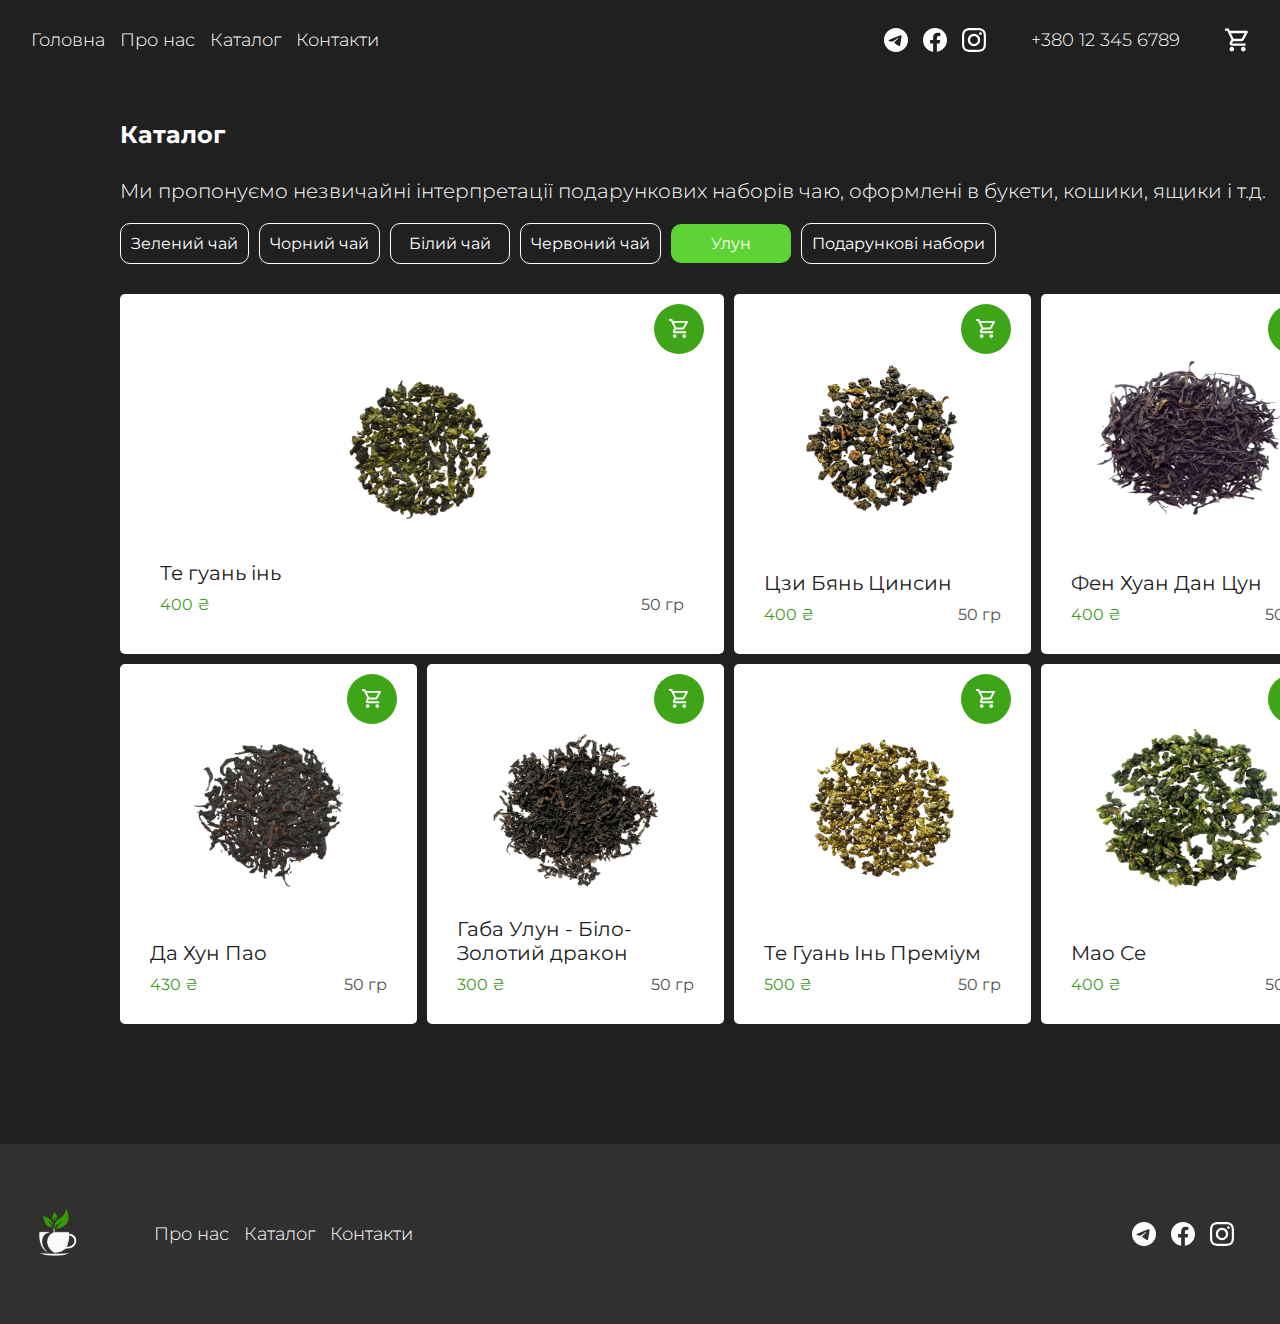
<file: catalog.html>
<!DOCTYPE html>
<html lang="en">
<head>
    <meta charset="UTF-8">
    <meta http-equiv="X-UA-Compatible" content="IE=edge">
    <meta name="viewport" content="width=device-width, initial-scale=1.0">
    <title>Світ чаю</title>

    <link rel="shortcut icon" href="favicon.ico">

    <link rel="stylesheet" href="https://cdn.jsdelivr.net/npm/swiper@9/swiper-bundle.min.css"/>
    <link rel="stylesheet" href="css/normalize.css">
    <link rel="stylesheet" href="css/main.css">

    <link rel="preload" as="image" href="img/tea/cbc.png">
    <link rel="preload" as="image" href="img/tea/dhp.png">
    <link rel="preload" as="image" href="img/tea/fhdc.png">
    <link rel="preload" as="image" href="img/tea/gu.png">
    <link rel="preload" as="image" href="img/tea/ms.png">
    <link rel="preload" as="image" href="img/tea/tgi.png">
    <link rel="preload" as="image" href="img/tea/tgip.png">
</head>
<body>
    <header class="header">
        <div class="header__container container">
            <nav class="navbar">
                <div class="navbar-icon"><span></span></div>
                <ul class="navbar__list">
                    <li class="navbar__list-item">
                        <a href="index.html">Головна</a>
                    </li>
                    
                    <li class="navbar__list-item">
                        <a href="index.html#about">Про нас</a>
                    </li>
                    <li class="navbar__list-item">
                        <a href="index.html#catalog">Каталог</a>
                    </li>
                    <li class="navbar__list-item">
                        <a href="index.html#form">Контакти</a>
                    </li>
                </ul>

                <img src="/img/logo-cup.png" width="30" height="30" alt="Світ чаю" class="navbar-logo">
                <div class="navbar__social-wrapper">
                    <ul class="navbar__social">
                        <li class="navbar__social-item">
                            <a href="#tg">
                                <svg width="48" height="48" viewbox="0 0 48 48" fill="none" xmlns="http://www.w3.org/2000/svg">
                                    <g clip-path="url(#clip0_318_75)">
                                    <path fill-rule="evenodd" clip-rule="evenodd" d="M48 24C48 37.2548 37.2548 48 24 48C10.7452 48 0 37.2548 0 24C0 10.7452 10.7452 0 24 0C37.2548 0 48 10.7452 48 24ZM24.8601 17.7179C22.5257 18.6888 17.8603 20.6984 10.8638 23.7466C9.72766 24.1984 9.13251 24.6404 9.07834 25.0726C8.98677 25.803 9.90142 26.0906 11.1469 26.4822C11.3164 26.5355 11.4919 26.5907 11.6719 26.6492C12.8973 27.0475 14.5457 27.5135 15.4026 27.5321C16.1799 27.5489 17.0475 27.2284 18.0053 26.5707C24.5423 22.158 27.9168 19.9276 28.1286 19.8795C28.2781 19.8456 28.4852 19.803 28.6255 19.9277C28.7659 20.0524 28.7521 20.2886 28.7372 20.352C28.6466 20.7383 25.0562 24.0762 23.1982 25.8036C22.619 26.3421 22.2081 26.724 22.1242 26.8113C21.936 27.0067 21.7443 27.1915 21.56 27.3692C20.4215 28.4667 19.5678 29.2896 21.6072 30.6336C22.5873 31.2794 23.3715 31.8135 24.1539 32.3463C25.0084 32.9282 25.8606 33.5085 26.9632 34.2313C27.2442 34.4155 27.5125 34.6068 27.7738 34.7931C28.7681 35.5019 29.6615 36.1388 30.7652 36.0373C31.4065 35.9782 32.0689 35.3752 32.4053 33.5767C33.2004 29.3263 34.7633 20.1169 35.1244 16.3219C35.1561 15.9895 35.1163 15.5639 35.0843 15.3771C35.0523 15.1904 34.9855 14.9242 34.7427 14.7272C34.4552 14.4939 34.0113 14.4447 33.8127 14.4482C32.91 14.4641 31.5251 14.9456 24.8601 17.7179Z" fill="white"/>
                                    </g>
                                    <defs>
                                    <clippath id="clip0_318_75">
                                    <rect width="48" height="48" fill="white"/>
                                    </clippath>
                                    </defs>
                                    </svg>
                                    
                            </a>
                        </li>
                        <li class="navbar__social-item">
                            <a href="#fb">
                                <svg width="48" height="48" viewbox="0 0 48 48" fill="none" xmlns="http://www.w3.org/2000/svg">
                                    <g clip-path="url(#clip0_17_61)">
                                        <path d="M48 24C48 10.7452 37.2548 0 24 0C10.7452 0 0 10.7452 0 24C0 35.9789 8.77641 45.908 20.25 47.7084V30.9375H14.1562V24H20.25V18.7125C20.25 12.6975 23.8331 9.375 29.3152 9.375C31.9402 9.375 34.6875 9.84375 34.6875 9.84375V15.75H31.6613C28.68 15.75 27.75 17.6002 27.75 19.5V24H34.4062L33.3422 30.9375H27.75V47.7084C39.2236 45.908 48 35.9789 48 24Z" fill="white"/>
                                    </g>
                                    <defs>
                                        <clippath id="clip0_17_61">
                                            <rect width="48" height="48" fill="white"/>
                                        </clippath>
                                    </defs>
                                </svg>
                                    
                            </a>
                        </li>
                        <li class="navbar__social-item">
                            <a href="#ig">
                                <svg width="48" height="48" viewbox="0 0 48 48" fill="none" xmlns="http://www.w3.org/2000/svg">
                                    <g clip-path="url(#clip0_17_63)">
                                    <path d="M24 4.32187C30.4125 4.32187 31.1719 4.35 33.6938 4.4625C36.0375 4.56562 37.3031 4.95938 38.1469 5.2875C39.2625 5.71875 40.0688 6.24375 40.9031 7.07812C41.7469 7.92188 42.2625 8.71875 42.6938 9.83438C43.0219 10.6781 43.4156 11.9531 43.5188 14.2875C43.6313 16.8187 43.6594 17.5781 43.6594 23.9813C43.6594 30.3938 43.6313 31.1531 43.5188 33.675C43.4156 36.0188 43.0219 37.2844 42.6938 38.1281C42.2625 39.2438 41.7375 40.05 40.9031 40.8844C40.0594 41.7281 39.2625 42.2438 38.1469 42.675C37.3031 43.0031 36.0281 43.3969 33.6938 43.5C31.1625 43.6125 30.4031 43.6406 24 43.6406C17.5875 43.6406 16.8281 43.6125 14.3063 43.5C11.9625 43.3969 10.6969 43.0031 9.85313 42.675C8.7375 42.2438 7.93125 41.7188 7.09688 40.8844C6.25313 40.0406 5.7375 39.2438 5.30625 38.1281C4.97813 37.2844 4.58438 36.0094 4.48125 33.675C4.36875 31.1438 4.34063 30.3844 4.34063 23.9813C4.34063 17.5688 4.36875 16.8094 4.48125 14.2875C4.58438 11.9437 4.97813 10.6781 5.30625 9.83438C5.7375 8.71875 6.2625 7.9125 7.09688 7.07812C7.94063 6.23438 8.7375 5.71875 9.85313 5.2875C10.6969 4.95938 11.9719 4.56562 14.3063 4.4625C16.8281 4.35 17.5875 4.32187 24 4.32187ZM24 0C17.4844 0 16.6688 0.028125 14.1094 0.140625C11.5594 0.253125 9.80625 0.665625 8.2875 1.25625C6.70312 1.875 5.3625 2.69062 4.03125 4.03125C2.69063 5.3625 1.875 6.70313 1.25625 8.27813C0.665625 9.80625 0.253125 11.55 0.140625 14.1C0.028125 16.6687 0 17.4844 0 24C0 30.5156 0.028125 31.3312 0.140625 33.8906C0.253125 36.4406 0.665625 38.1938 1.25625 39.7125C1.875 41.2969 2.69063 42.6375 4.03125 43.9688C5.3625 45.3 6.70313 46.125 8.27813 46.7344C9.80625 47.325 11.55 47.7375 14.1 47.85C16.6594 47.9625 17.475 47.9906 23.9906 47.9906C30.5063 47.9906 31.3219 47.9625 33.8813 47.85C36.4313 47.7375 38.1844 47.325 39.7031 46.7344C41.2781 46.125 42.6188 45.3 43.95 43.9688C45.2812 42.6375 46.1063 41.2969 46.7156 39.7219C47.3063 38.1938 47.7188 36.45 47.8313 33.9C47.9438 31.3406 47.9719 30.525 47.9719 24.0094C47.9719 17.4938 47.9438 16.6781 47.8313 14.1188C47.7188 11.5688 47.3063 9.81563 46.7156 8.29688C46.125 6.70312 45.3094 5.3625 43.9688 4.03125C42.6375 2.7 41.2969 1.875 39.7219 1.26562C38.1938 0.675 36.45 0.2625 33.9 0.15C31.3313 0.028125 30.5156 0 24 0Z" fill="white"/>
                                    <path d="M24 11.6719C17.1938 11.6719 11.6719 17.1938 11.6719 24C11.6719 30.8062 17.1938 36.3281 24 36.3281C30.8062 36.3281 36.3281 30.8062 36.3281 24C36.3281 17.1938 30.8062 11.6719 24 11.6719ZM24 31.9969C19.5844 31.9969 16.0031 28.4156 16.0031 24C16.0031 19.5844 19.5844 16.0031 24 16.0031C28.4156 16.0031 31.9969 19.5844 31.9969 24C31.9969 28.4156 28.4156 31.9969 24 31.9969Z" fill="white"/>
                                    <path d="M39.6937 11.1843C39.6937 12.778 38.4 14.0624 36.8156 14.0624C35.2219 14.0624 33.9375 12.7687 33.9375 11.1843C33.9375 9.59053 35.2313 8.30615 36.8156 8.30615C38.4 8.30615 39.6937 9.5999 39.6937 11.1843Z" fill="white"/>
                                    </g>
                                    <defs>
                                    <clippath id="clip0_17_63">
                                    <rect width="48" height="48" fill="white"/>
                                    </clippath>
                                    </defs>
                                </svg>
                                    
                            </a>
                        </li>

                        <li class="navbar__social-item">
                            <a class="tel" href="tel: +380123456789">+380 12 345 6789</a>

                        </li>

                    </ul>

                    <button class="navbar__social-button">
                        <svg class="cart" width="100%" height="100%" viewbox="0 0 21 20" fill="none" xmlns="http://www.w3.org/2000/svg">
                            <path d="M14.55 11C15.3 11 15.96 10.59 16.3 9.97L19.88 3.48C20.25 2.82 19.77 2 19.01 2H4.21L3.27 0H0V2H2L5.6 9.59L4.25 12.03C3.52 13.37 4.48 15 6 15H18V13H6L7.1 11H14.55ZM5.16 4H17.31L14.55 9H7.53L5.16 4ZM6 16C4.9 16 4.01 16.9 4.01 18C4.01 19.1 4.9 20 6 20C7.1 20 8 19.1 8 18C8 16.9 7.1 16 6 16ZM16 16C14.9 16 14.01 16.9 14.01 18C14.01 19.1 14.9 20 16 20C17.1 20 18 19.1 18 18C18 16.9 17.1 16 16 16Z" fill="white"/>
                        </svg>
                            
                            
                    </button>
                </div>
            </nav>
        </div>
    </header>


    <main class="main">
        <div class="catalog">

            <div class="catalog__container container">
                <div class="catalog-text">
                    <h2 class="catalog__title">Каталог</h2>
                    <p class="catalog__text">
                        Ми пропонуємо незвичайні інтерпретації подарункових наборів чаю, оформлені в букети, кошики,  ящики і т.д.
                    </p>
        
                </div>
                <ul class="catalog__categories">
                    <li class="catalog__categories-item category">Зелений чай</li>
                    <li class="catalog__categories-item category">Чорний чай</li>
                    <li class="catalog__categories-item category">Білий чай</li>
                    <li class="catalog__categories-item category">Червоний чай</li>
                    <li class="catalog__categories-item category active">Улун</li>
                    <li class="catalog__categories-item category">Подарункові набори</li>
                </ul>
                <select name="categories" class="catalog__categories-dropdown dropdown">
                    <option class="dropdown-item" value="green">Зелений чай</option>
                    <option class="dropdown-item" value="black">Чорний чай</option>
                    <option class="dropdown-item" value="white">Білий чай</option>
                    <option class="dropdown-item" value="red">Червоний чай</option>
                    <option class="dropdown-item" value="oolong">Улун</option>
                    <option class="dropdown-item" value="giftbox">Подарункові набори</option>
                </select>

                <ul class="catalog__parent">

                    <li class="catalog__item catdiv1 card card-big">
                        <img src="img/tea/tgi.png" alt="card-image" class="card-image">
                        <div class="card__text">
                            <h3 class="card-title title">Те гуань інь</h3>
                            <div>
                                <div class="card-price">400 ₴</div>
                                <div class="card-weight">50 гр</div>
                            </div>
                        </div>
                    </li>
    
                    <li class="catalog__item catdiv2 card">
                        <img src="img/tea/dhp.png" alt="card-image" class="card-image">
                        <div class="card__text">
                            <h3 class="card-title title">Да Хун Пао</h3>
                            <div>
                                <div class="card-price">430 ₴</div>
                                <div class="card-weight">50 гр</div>
                            </div>
                        </div>
                    </li>
    
                    <li class="catalog__item catdiv3 card">
                        <img src="img/tea/gu.png" alt="card-image" class="card-image">
                        <div class="card__text">
                            <h3 class="card-title title">Габа Улун - Біло-Золотий дракон</h3>
                            <div>
                                <div class="card-price">300 ₴</div>
                                <div class="card-weight">50 гр</div>
                            </div>
                        </div>
                    </li>
    
                    <li class="catalog__item catdiv4 card">
                        <img src="img/tea/cbc.png" alt="card-image" class="card-image">
                        <div class="card__text">
                            <h3 class="card-title title">Цзи Бянь Цинсин</h3>
                            <div>
                                <div class="card-price">400 ₴</div>
                                <div class="card-weight">50 гр</div>
                            </div>
                        </div>
                    </li>
    
                    <li class="catalog__item catdiv5 card">
                        <img src="img/tea/fhdc.png" alt="card-image" class="card-image">
                        <div class="card__text">
                            <h3 class="card-title title">Фен Хуан Дан Цун</h3>
                            <div>
                                <div class="card-price">400 ₴</div>
                                <div class="card-weight">50 гр</div>
                            </div>
                        </div>
                    </li>
    
                    <li class="catalog__item catdiv6 card">
                        <img src="img/tea/tgip.png" alt="card-image" class="card-image">
                        <div class="card__text">
                            <h3 class="card-title title">Те Гуань Інь Преміум</h3>
                            <div>
                                <div class="card-price">500 ₴</div>
                                <div class="card-weight">50 гр</div>
                            </div>
                        </div>
                    </li>
    
                    <li class="catalog__item catdiv7 card">
                        <img src="img/tea/ms.png" alt="card-image" class="card-image">
                        <div class="card__text">
                            <h3 class="card-title title">Мао Се</h3>
                            <div>
                                <div class="card-price">400 ₴</div>
                                <div class="card-weight">50 гр</div>
                            </div>
                        </div>
                    </li>
                </ul>
            </div>
        </div>    


    </main>


    <footer class="footer">
        <div class="footer__container container">
            <nav class="footer-navbar">
                <ul class="footer-navbar__list">
                    <li class="footer-navbar__list-item"><img src="img/logo-cup.png" width="48px" height="48px" alt="" class="logo"></li>
                    <li class="footer-navbar__list-item">
                        <a href="#about">Про нас</a>
                    </li>
                    <li class="footer-navbar__list-item">
                        <a href="#catalog">Каталог</a>
                    </li>
                    <li class="footer-navbar__list-item">
                        <a href="#contacts">Контакти</a>
                    </li>
    
    
                </ul>
                <ul class="footer-navbar__social">
                    <li class="footer-navbar__social-item">
                        <a href="#tg">
                            <svg width="48" height="48" viewbox="0 0 48 48" fill="none" xmlns="http://www.w3.org/2000/svg">
                                <g clip-path="url(#clip0_318_75)">
                                <path fill-rule="evenodd" clip-rule="evenodd" d="M48 24C48 37.2548 37.2548 48 24 48C10.7452 48 0 37.2548 0 24C0 10.7452 10.7452 0 24 0C37.2548 0 48 10.7452 48 24ZM24.8601 17.7179C22.5257 18.6888 17.8603 20.6984 10.8638 23.7466C9.72766 24.1984 9.13251 24.6404 9.07834 25.0726C8.98677 25.803 9.90142 26.0906 11.1469 26.4822C11.3164 26.5355 11.4919 26.5907 11.6719 26.6492C12.8973 27.0475 14.5457 27.5135 15.4026 27.5321C16.1799 27.5489 17.0475 27.2284 18.0053 26.5707C24.5423 22.158 27.9168 19.9276 28.1286 19.8795C28.2781 19.8456 28.4852 19.803 28.6255 19.9277C28.7659 20.0524 28.7521 20.2886 28.7372 20.352C28.6466 20.7383 25.0562 24.0762 23.1982 25.8036C22.619 26.3421 22.2081 26.724 22.1242 26.8113C21.936 27.0067 21.7443 27.1915 21.56 27.3692C20.4215 28.4667 19.5678 29.2896 21.6072 30.6336C22.5873 31.2794 23.3715 31.8135 24.1539 32.3463C25.0084 32.9282 25.8606 33.5085 26.9632 34.2313C27.2442 34.4155 27.5125 34.6068 27.7738 34.7931C28.7681 35.5019 29.6615 36.1388 30.7652 36.0373C31.4065 35.9782 32.0689 35.3752 32.4053 33.5767C33.2004 29.3263 34.7633 20.1169 35.1244 16.3219C35.1561 15.9895 35.1163 15.5639 35.0843 15.3771C35.0523 15.1904 34.9855 14.9242 34.7427 14.7272C34.4552 14.4939 34.0113 14.4447 33.8127 14.4482C32.91 14.4641 31.5251 14.9456 24.8601 17.7179Z" fill="white"/>
                                </g>
                                <defs>
                                <clippath id="clip0_318_75">
                                <rect width="48" height="48" fill="white"/>
                                </clippath>
                                </defs>
                                </svg>
                                
                        </a>
                    </li>
                    <li class="footer-navbar__social-item">
                        <a href="#fb">
                            <svg width="48" height="48" viewbox="0 0 48 48" fill="none" xmlns="http://www.w3.org/2000/svg">
                                <g clip-path="url(#clip0_17_61)">
                                    <path d="M48 24C48 10.7452 37.2548 0 24 0C10.7452 0 0 10.7452 0 24C0 35.9789 8.77641 45.908 20.25 47.7084V30.9375H14.1562V24H20.25V18.7125C20.25 12.6975 23.8331 9.375 29.3152 9.375C31.9402 9.375 34.6875 9.84375 34.6875 9.84375V15.75H31.6613C28.68 15.75 27.75 17.6002 27.75 19.5V24H34.4062L33.3422 30.9375H27.75V47.7084C39.2236 45.908 48 35.9789 48 24Z" fill="white"/>
                                </g>
                                <defs>
                                    <clippath id="clip0_17_61">
                                        <rect width="48" height="48" fill="white"/>
                                    </clippath>
                                </defs>
                            </svg>
                                
                        </a>
                    </li>
                    <li class="footer-navbar__social-item">
                        <a href="#ig">
                            <svg width="48" height="48" viewbox="0 0 48 48" fill="none" xmlns="http://www.w3.org/2000/svg">
                                <g clip-path="url(#clip0_17_63)">
                                <path d="M24 4.32187C30.4125 4.32187 31.1719 4.35 33.6938 4.4625C36.0375 4.56562 37.3031 4.95938 38.1469 5.2875C39.2625 5.71875 40.0688 6.24375 40.9031 7.07812C41.7469 7.92188 42.2625 8.71875 42.6938 9.83438C43.0219 10.6781 43.4156 11.9531 43.5188 14.2875C43.6313 16.8187 43.6594 17.5781 43.6594 23.9813C43.6594 30.3938 43.6313 31.1531 43.5188 33.675C43.4156 36.0188 43.0219 37.2844 42.6938 38.1281C42.2625 39.2438 41.7375 40.05 40.9031 40.8844C40.0594 41.7281 39.2625 42.2438 38.1469 42.675C37.3031 43.0031 36.0281 43.3969 33.6938 43.5C31.1625 43.6125 30.4031 43.6406 24 43.6406C17.5875 43.6406 16.8281 43.6125 14.3063 43.5C11.9625 43.3969 10.6969 43.0031 9.85313 42.675C8.7375 42.2438 7.93125 41.7188 7.09688 40.8844C6.25313 40.0406 5.7375 39.2438 5.30625 38.1281C4.97813 37.2844 4.58438 36.0094 4.48125 33.675C4.36875 31.1438 4.34063 30.3844 4.34063 23.9813C4.34063 17.5688 4.36875 16.8094 4.48125 14.2875C4.58438 11.9437 4.97813 10.6781 5.30625 9.83438C5.7375 8.71875 6.2625 7.9125 7.09688 7.07812C7.94063 6.23438 8.7375 5.71875 9.85313 5.2875C10.6969 4.95938 11.9719 4.56562 14.3063 4.4625C16.8281 4.35 17.5875 4.32187 24 4.32187ZM24 0C17.4844 0 16.6688 0.028125 14.1094 0.140625C11.5594 0.253125 9.80625 0.665625 8.2875 1.25625C6.70312 1.875 5.3625 2.69062 4.03125 4.03125C2.69063 5.3625 1.875 6.70313 1.25625 8.27813C0.665625 9.80625 0.253125 11.55 0.140625 14.1C0.028125 16.6687 0 17.4844 0 24C0 30.5156 0.028125 31.3312 0.140625 33.8906C0.253125 36.4406 0.665625 38.1938 1.25625 39.7125C1.875 41.2969 2.69063 42.6375 4.03125 43.9688C5.3625 45.3 6.70313 46.125 8.27813 46.7344C9.80625 47.325 11.55 47.7375 14.1 47.85C16.6594 47.9625 17.475 47.9906 23.9906 47.9906C30.5063 47.9906 31.3219 47.9625 33.8813 47.85C36.4313 47.7375 38.1844 47.325 39.7031 46.7344C41.2781 46.125 42.6188 45.3 43.95 43.9688C45.2812 42.6375 46.1063 41.2969 46.7156 39.7219C47.3063 38.1938 47.7188 36.45 47.8313 33.9C47.9438 31.3406 47.9719 30.525 47.9719 24.0094C47.9719 17.4938 47.9438 16.6781 47.8313 14.1188C47.7188 11.5688 47.3063 9.81563 46.7156 8.29688C46.125 6.70312 45.3094 5.3625 43.9688 4.03125C42.6375 2.7 41.2969 1.875 39.7219 1.26562C38.1938 0.675 36.45 0.2625 33.9 0.15C31.3313 0.028125 30.5156 0 24 0Z" fill="white"/>
                                <path d="M24 11.6719C17.1938 11.6719 11.6719 17.1938 11.6719 24C11.6719 30.8062 17.1938 36.3281 24 36.3281C30.8062 36.3281 36.3281 30.8062 36.3281 24C36.3281 17.1938 30.8062 11.6719 24 11.6719ZM24 31.9969C19.5844 31.9969 16.0031 28.4156 16.0031 24C16.0031 19.5844 19.5844 16.0031 24 16.0031C28.4156 16.0031 31.9969 19.5844 31.9969 24C31.9969 28.4156 28.4156 31.9969 24 31.9969Z" fill="white"/>
                                <path d="M39.6937 11.1843C39.6937 12.778 38.4 14.0624 36.8156 14.0624C35.2219 14.0624 33.9375 12.7687 33.9375 11.1843C33.9375 9.59053 35.2313 8.30615 36.8156 8.30615C38.4 8.30615 39.6937 9.5999 39.6937 11.1843Z" fill="white"/>
                                </g>
                                <defs>
                                <clippath id="clip0_17_63">
                                <rect width="48" height="48" fill="white"/>
                                </clippath>
                                </defs>
                            </svg>
                                
                        </a>
                    </li>
                </ul>
            </nav>
        </div>
    </footer>
    

    <!-- <script type="module" src="js/swiper.js"></script> -->
    <script src="js/header.js"></script>
    <script src="js/burger.js"></script>
    <!-- <script src="js/script.js"></script> -->
</body>
</html>
</file>
<file: css/main.css>
@import url('https://fonts.googleapis.com/css2?family=Montserrat:wght@300;400;500;600;700&display=swap');


html{
    scroll-behavior: smooth;
    background-color: #303030;

}

*,
*::before,
*::after{
    box-sizing: border-box;
}

body {
    font-family: 'Montserrat', sans-serif;
}



.hero {
    display: flex;
    background-image: url('../img/background.jpg');
    background-size: cover;
    background-repeat: no-repeat;
    background-position: center left;

    width: 100%;
    height: 1180px;
}




.container {
    width: 1218px;
    margin: 0 auto;
}

.header{
    position: absolute;
    top: 0;
    width: 100%;    
}

.navbar {
    display: flex;
    flex-direction: row;
    justify-content: space-between;
    align-items: center;
    height: 80px;


}


.navbar__list,
.navbar__social {
    margin: 0;
    padding: 0;

    display: flex;
    flex-direction: row;
    align-items: center;
    align-content: center;

    list-style-type: none;
}


.navbar__list-item,
.navbar__social-item {
    margin-right: 15px;
}

.tel{
    margin: auto 0;

    color: #FFF;
    text-decoration: none;
    margin-right: 30px;
    margin-left: 30px;
    transition: all .2s ease;
}

.tel:hover{
    color: #5fd335;
}

.navbar-logo{
    display: none;
}

.navbar__list-item a,
.navbar__social-item a {
    text-decoration: none;
    color: #fff;
    font-size: 18px;
    font-weight: 300;
    transition: all .3s ease;
    position: relative;
    user-select: none;

}

.navbar__list-item a::after{
    display: block;
    opacity: 0;
    content: "";
    height: 1px;
    width: 0%;
    position: absolute;
    bottom: -4px;
    border-radius: 5px;
    left: 0px;
    background-color: #5fd335;
    /* transition: background .2s ease-out; */
    transition: width .1s ease-out, opacity .2s ease
}

.navbar__list-item a:hover,
.navbar__social-item a:hover {
    /* color: #5fd335; */
    color: #5fd335;
}

svg{
    display: block;
}

path{
    fill: white;
    transition: all .1s ease-in-out;
}

.navbar__social-wrapper{
    display: flex;
    flex-direction: row;
}

.navbar__social-item a svg{
    width: 24px;
    height: 24px;
}

.navbar__social-button:hover .cart path,
.navbar__social-item a svg:hover g path{
    /* fill: #5fd335; */
    fill: #5fd335;

}

.navbar__list-item a:hover::after{
    opacity: 1;
    width: 100%;
    bottom: -5px;
    background-color: #5fd335;
}

.navbar-icon{
    display: none;
    position: relative;
    width: 25px;
    height: 25px;
    cursor: pointer;
}

.navbar-icon::before,
.navbar-icon::after{
    content: "";
}

.navbar-icon span,
.navbar-icon::before,
.navbar-icon::after{
    user-select: none;

    position: absolute;
    height: 3px;
    width: 100%;
    visibility: visible;
    transition: all .1s ease;
    background-color: #fff;
    right: 0;
}

.navbar-icon::before{top:0;}
.navbar-icon::after{bottom: 0;}
.navbar-icon span{
    user-select: none;

    top: 50%;
    transform: translate(0px, -50%);
}

.navbar-icon.active span{
    visibility: hidden;
    display: none;
}

.navbar-icon.active::after,
.navbar-icon.active::before{
    top: 50%;
    transform: translate(0px, -50%);
}

.navbar-icon.active::after{
    transform: rotate(-45deg);
}
.navbar-icon.active::before{
    transform: rotate(45deg);
}






.navbar__social-item a img {
    width: 24px;
    height: 24px;
}

.navbar__social-button {
    background: none;
    outline: none;
    border: none;
    margin: 0;
    padding: 0;
}

.cart {
    width: 24px;
    height: 24px;
    cursor: pointer;

}




.hero__content {
    margin-top: 70px;
    display: flex;
    flex-direction: column;
    color: #fff;


}

.hero__content-image {
    margin-bottom: 60px;
}

.hero__content-title {
    margin: 0;
    padding: 0;
    margin-left: -15px;
    font-size: 180px;
    font-weight: 400;
    position: relative;
    color: #fff;
    margin-bottom: 30px;
}

.hero__content-title span {
    color: #5fd335;
}


.hero__content-title::after {
    content: "";
    background-image: url('../img/logo-cup.png');
    background-size: 60px;
    background-repeat: no-repeat;

    display: block;
    width: 60px;
    height: 60px;
    position: absolute;
    left: 45px;
    top: 50%;
    transform: translateY(-50%);

}

.hero__content-text {
    max-width: 600px;
    margin: 0;
    margin-bottom: 60px;
    font-size: 20px;
    font-weight: 300;
    padding: 0;
}




.button{
    width: 300px;
    height: 70px;
    font-size: 20px;
    background-color: #5fd335;
    color: #fff;
    font-weight: 400;
    outline: none;
    border: none;
    border-radius: 10px;
    transition: all .3s ease;
    cursor: pointer;
}




.custom-btn {
    width: 300px;
    height: 70px;
    color: #fff;
    border-radius: 6px;
    font-weight: 400;
    background: transparent;
    cursor: pointer;
    transition: all 0.3s ease;
    position: relative;
    display: inline-block;
     box-shadow:inset 2px 2px 2px 0px rgba(255,255,255,.5),
     7px 7px 20px 0px rgba(0,0,0,.1),
     4px 4px 5px 0px rgba(0,0,0,.1);
    outline: none;
}


.btn-11 {
  border: none;
  background: #5fd335;
    background: linear-gradient(0deg, #5fd335 0%, #59c233 100%);
    color: #fff;
    overflow: hidden;
}
.btn-11:hover {
    text-decoration: none;
    color: #fff;
}
.btn-11:before {
    position: absolute;
    content: '';
    display: inline-block;
    top: -180px;
    left: 0;
    width: 30px;
    height: 100%;
    background-color: #fff;
    animation: shiny-btn1 3s ease-in-out infinite;
}
.btn-11:hover{
  opacity: .9;
  /* background-color: #5fd335; */

}
.btn-11:active{
  box-shadow:  4px 4px 6px 0 rgba(255,255,255,.3),
              -4px -4px 6px 0 rgba(116, 125, 136, .2), 
    inset -4px -4px 6px 0 rgba(255,255,255,.2),
    inset 4px 4px 6px 0 rgba(0, 0, 0, .2);
}


@keyframes shiny-btn1 {
    0% { -webkit-transform: scale(0) rotate(45deg); opacity: 0; }
    80% { -webkit-transform: scale(0) rotate(45deg); opacity: 0.5; }
    81% { -webkit-transform: scale(4) rotate(45deg); opacity: 1; }
    100% { -webkit-transform: scale(50) rotate(45deg); opacity: 0; }
}


/* .hero__content-button:hover{} */

.button:hover {
    background-color: #5fd335;

}


/* INFO */


.info {
    background-color: #303030;
}
.info__list {
    margin: 0;
    padding: 120px 0px;
    display: flex;
    justify-content: space-between;
    align-items: start;
    flex-direction: row;
    list-style-type: none;
}
.info__list-item {
    display: flex;
    justify-content: space-between;
    align-items: center;
    flex-direction: column;
}

/* .info__item {

} */
.info__item-img {
    margin-bottom: 10px;
    display: block;
}
.info__item-text {
    text-align: center;
    font-weight: 400;
    max-width: 230px;
    font-size: 16px;
    color: #fff;
}


/* ABOUT */


.about {
    background-color: #202020;
    padding: 160px 0px;
}
/* .about__container {
}
.container {
} */

.parent {
    display: grid;
    grid-template-columns: 2fr repeat(2, 1fr);
    grid-template-rows: repeat(2, 1fr);
    grid-column-gap: 10px;
    grid-row-gap: 15px;
}

.div1 { 
    grid-area: 1 / 1 / 3 / 2;
}
.div2 { 
    grid-area: 1 / 2 / 2 / 4;
}
.div3 { 
    grid-area: 2 / 2 / 3 / 3;
}
.div4 {
    grid-area: 2 / 3 / 3 / 4;
}
/* .child{

} */

.about__image{
    border-radius: 10px;
    width: 100%;
    height: 100%;
    display: block;
} 

.about__title {
    margin: 0px;
    padding: 0;
    color: #fff;
    font-size: 26px;
    margin-bottom: 40px;
    font-weight: 700;
}
.about__subtitle {
    margin: 0px;
    padding: 0;
    color: #fff;
    font-size: 18px;
    max-width: 400px;
}


/* QUOTE */

.quote{
    background-color: #303030;
    padding: 130px 0px 100px 0px;
}

.quote__container {
    max-width: 600px;

}

.quote__text {
    margin: 0 auto;
    text-align: left;
    color: #fff;
    font-weight: 300;
    font-size: 20px;
    margin-bottom: 15px;
    position: relative;
}

.quote__text::after{
    content: url('../img/icons/quote.svg');
    display: block;
    position: absolute;
    width: 200px;
    height: 200px;
    top: -110px;
    left: -40px;
    opacity: .1;
}

.quote__author {
    margin: 0 auto;
    text-align: right;

    color: #fff;
    font-weight: 300;
    font-size: 20px;
    font-style: normal;
    opacity: .9;
}



/* CATALOG */

.catalog-text .catalog__title{
    margin-bottom: 30px;
}
.dropdown{
    display: none;
}


.catalog {
    background-color: #202020;
    padding: 120px;
}
/* .catalog__container {
} */

.catalog__swiper{
    display: flex;
    flex-direction: column;
}
.swiper-wrapper{
    padding: 0;
    margin: 0;
    /* justify-content: space-between; */
}
.catalog__title{
    color: #fff;
    font-weight: 700;
    margin: 0;
    font-size: 24px;
}

.catalog__text{
    margin: 0;
    color: #fff;
    font-size: 20px;
    font-weight: 300;
    display: flex;
    flex-direction: row;
    justify-content: space-between;
    align-items: center;
    margin-bottom: 20px;
}
.catalog__link{
    text-decoration: none;
    cursor: pointer;
    font-size: 16px;
    color: #b6b6b6;
    transition: all .2s ease;
}

.catalog__link:hover{
    text-decoration: underline;
    color: #5fd335;
}

.catalog__swiper-controls{
    display: flex;
    flex-direction: row;
    justify-content: space-between;
    align-items: center;
    width: 200px;
}


.left, .right{
    transition: all .3s ease;
    cursor: pointer;
    position: relative;
    margin: 0;
    z-index: 0;
    user-select: none;
}

.left:hover path, .right:hover path{
    fill: #5fd335;
}

.card {
    padding: 30px;
    background-color: #fff;
    color: #202020;
    margin: 0 auto;
    display: block;
    border-radius: 5px;
    position: relative;
    margin: 0px;
    transition: all .3s ease;
    cursor: pointer;
    display: flex;
    flex-direction: column;
    justify-content: space-between;
    max-width:25%;
    height: 360px;

    
}

.card::after{
    cursor: pointer;
    transition: all .1s ease;

    content: "";
    width: 50px;
    height: 50px;
    border-radius: 100%;
    background-color: #3da517;
    background-image: url(../img/icons/cart.svg);
    background-repeat: no-repeat;
    background-position: center center;
    background-size: 20px;
    display: block;
    position: absolute;
    top: 10px;
    right: 20px;

}

.card:hover{
    /* background-color: #3da517; */
    /* box-shadow: #3da517 0px 2px 30px ; */
    box-shadow: -1px 7px 20px -12px rgba(255, 255, 255, 0.621);

}

.card:hover .card-image{
    transform: scale(1.1);
}


.catalog__parent {
    display: grid;
    grid-template-columns: repeat(4, 1fr);
    grid-template-rows: repeat(2, 1fr);
    grid-column-gap: 10px;
    grid-row-gap: 10px;
    list-style-type: none;
    padding: 0;
    margin: 0;
}

.catalog__categories{
    list-style-type: none;
    padding: 0;
    margin: 0;
    color: #fff;
    margin-bottom: 30px;
    display: flex;
    flex-direction: row;
    align-items: center;
    
}

.category{
    padding: 10px 10px;
    background-color: none;
    border: 1px solid #fff;
    min-width: 120px;
    text-align: center;
    border-radius: 10px;
    transition: all .3s ease;
    margin-right: 10px;
    cursor: pointer;
}

.category.active{
    background-color: #5fd335;
    border: none;

}

.catdiv1 { grid-area: 1 / 1 / 2 / 3; }
.catdiv2 { grid-area: 2 / 1 / 3 / 2; }
.catdiv3 { grid-area: 2 / 2 / 3 / 3; }
.catdiv4{ grid-area: 1 / 3 / 2 / 4; }
.catdiv5{ grid-area: 1 / 4 / 2 / 5; }
.catdiv6 { grid-area: 2 / 3 / 3 / 4; }
.catdiv7 { grid-area: 2 / 4 / 3 / 5; }

.catalog__item.card{
    max-width: 100%;
}


.card__text div{
    display: flex;
    flex-direction: row;
    justify-content: space-between;
    align-items: center;
    font-size: 16px;
}

.card-big {
    display: flex;
    justify-content: space-between;

    padding: 40px;
    max-width:580px;
}

.card-image {
    transition: transform .5s ease;
    filter: brightness(110%);
    height: 160px;
    width: 190px;
    margin: 0 auto;
    display: block;
    margin-bottom: 25px;
    margin-top: 35px;
}

.card-title {
    margin: 0;
    margin-bottom: 10px;
    font-size: 20px;
    font-weight: normal;
}


.image-big{
    width: 400px;
    height: 330px;
    margin: auto;
}


.card-price {
    color: #3d9a1b;
}
.card-weight {
    color: #505050;
}


/* FORM */

.form {
    padding: 100px 0px;
    background-color: #303030;
}
.form__container {
    display: flex;
    flex-direction: row;
    align-items: center;
    justify-content: space-between;
}

.form__text {
    color: #fff;
    font-weight: 300;
    width: 100%;
}
.form__text-title {
    margin: 0;
    padding: 0;
    font-size: 32px;
    font-weight: 600;
    margin-bottom: 25px;
    max-width: 500px;


}
/* .title {
} */
.form__text-subtitle {
    max-width: 400px;

    margin: 0;
    padding: 0;
    font-size: 16px;
}
/* .subtitle {
} */
.form__wrapper {
    display: flex;
    flex-direction: column;
}
.form__wrapper div{
    margin-bottom: 30px;
    position: relative;

}

input{
    border: 0;
    background: none;
    width: 100%;
    border-bottom: 1px solid #b6b6b6;
    color: #fff;
    padding: 0;
    height: 30px;

}
input:focus-visible{
    outline: none;
}
   
.form__wrapper div::before{
    font-size: 16px;
    font-weight: 300;
    color:#b6b6b6;
    position: absolute;
    pointer-events: none;
    left: 0px;
    top: 50%;
    transform: translateY(-50%);
    transition: all .1s ease;
}

.name::before{
    content: "Ім'я";
}

.phone::before{
    content: "Телефон";
}

.phone{
    margin-bottom: 40px;
}

.name.active::before,
.phone.active::before{
    font-size: 12px;
    top: -4px;
    left: 0;
    opacity: .6;
}

input.button {
    margin-bottom: 10px;
}
.form__descr {
    color: #b6b6b6;
    font-size: 12px;
    font-weight: 300;
    margin: 0;
    padding: 0;
    
}

.form__descr a{
    text-decoration: none;
    color: #5fd335;
}

.form__descr a:hover{
    text-decoration: underline;
}



/* FOOTER */
.footer{
    background-color: #303030;
    padding: 50px 0px;
}
.logo{
    margin-right: 60px;
}

.footer-navbar {
    display: flex;
    flex-direction: row;
    justify-content: space-between;
    align-items: center;
    height: 80px;

}

.footer-navbar__social,
.footer-navbar__list {
    margin: 0;
    padding: 0;

    display: flex;
    flex-direction: row;
    align-items: center;
    align-content: center;

    list-style-type: none;
}

.footer-navbar__list-item,
.footer-navbar__social-item {
    margin-right: 15px;
}

.footer-navbar__list-item a,
.footer-navbar__social-item a {
    text-decoration: none;
    color: #fff;
    font-size: 18px;
    font-weight: 300;
    transition: all .3s ease;
    position: relative;
    user-select: none;

}

.footer-navbar__social-item a svg {
    width: 24px;
    height: 24px;
}

.footer-navbar__list-item a::after{
    display: block;
    opacity: 0;
    content: "";
    height: 1px;
    width: 0%;
    position: absolute;
    bottom: -4px;
    border-radius: 5px;
    left: 0px;
    background-color: #5fd335;
    /* transition: background .2s ease-out; */
    transition: width .1s ease-out, opacity .2s ease
}

.footer-navbar__list-item a:hover,
.footer-navbar__social-item a:hover {
    /* color: #5fd335; */
    color: #5fd335;
}


.footer-navbar__social-item a svg:hover g path{
    /* fill: #5fd335; */
    fill: #5fd335;

}

.footer-navbar__list-item a:hover::after{
    opacity: 1;
    width: 100%;
    bottom: -5px;
    background-color: #5fd335;
}


.footer-navbar__social {
}
.footer-navbar__social-item {
}
.tel {
}


/* 404 */

.error {
    padding: 100px 0px;
    background-color: #303030;
    height: 80vh;

}
.error__container{
    display: flex;
    flex-direction: column;
    align-items: center;
    justify-content: center;
}

.error__title {
    margin: 0;
    margin-top: 150px;
    font-size: 200px;
    color: #fff;
    font-style: italic;
}
.error__title i{
    color: #5fd335;
}
.error__subtitle {
    font-size: 20px;
    color: #fff;
    margin: 0;
    padding: 0;
    margin-bottom: 30px;

}
.error__link {
    padding: 20px 60px;
    font-size: 20px;
    font-weight: 300;
    text-decoration: none;
    background-color: #5fd335;
    transition: all .3s ease;
    color: #fff;
}

.error__link:hover{
    filter: brightness(110%);
}


/* MEDIA */


@media (max-width: 768px) {
    .container{
        width: 700px;
    }
    .catalog{
        padding: 60px 0px;
    }
    .catalog__parent {
        /* grid-template-columns: repeat(2, 1fr);
        grid-template-rows: repeat(6, 1fr);
        grid-column-gap: 5px;
        grid-row-gap: 5px; */

        display: flex;
        flex-direction: row;
        flex-wrap: wrap;
        align-items: start;
        justify-content: space-between;
    }
    /* .catalog__wrapper{
        display: flex;
        align-items: center;
        justify-content: space-between;
        flex-direction: row;
    } */

    .catalog__controls{
        display: none;
    }

    .card{
        padding: 15px;
    }
    .card-big{
        /* height: 100%; */
        height: 300px;
    }
    .catalog__card-image{
        width: 190px;
        height: 160px;
    }
    .catalog__card-title{
        font-size: 16px;
    }

    .parent {
        grid-column-gap: 0px;
        grid-row-gap: 0px;
    }
        
    .catalog__parent .div1 { grid-area: 2 / 1 / 4 / 3; }
    .catalog__parent .div2 { grid-area: 4 / 1 / 5 / 2; }
    .catalog__parent .div3 { grid-area: 4 / 2 / 5 / 3; }
    .catalog__parent .div4 { grid-area: 1 / 1 / 2 / 2; }
    .catalog__parent .div5 { grid-area: 1 / 2 / 2 / 3; }
    .catalog__parent .div6 { grid-area: 5 / 1 / 6 / 2; }
    .catalog__parent .div7 { grid-area: 5 / 2 / 6 / 3; }
    .catalog__parent .div8 { grid-area: 6 / 1 / 7 / 2; }
    .catalog__parent .div9 { grid-area: 6 / 2 / 7 / 3; }
}

@media (max-width: 460px) {

    .hero,.info,.about,.catalog{
        min-height: 80vh;
    }

    .quote{
        display: none;
    }


    .container{
        width: 95%;
    }
    .header{
        position: fixed;
        top: 0;
        z-index: 10;
    }
    .header__container{
        width: 100%;
    }
    .navbar{
        height: 50px;
        width: 100vw;
        background-color: #202020;
        left: 0;
        transition: height .2s .2s ease-in-out, top .3s ease;
        top: 0;
        padding: 0px 5px;  
        position: fixed;

        display: flex;
        justify-content: center;
        align-items: center;
        flex-direction: column;
    }

    .navbar-logo{
        margin: 0 auto;
        /* display: block; */
        position: absolute;
        top: 10px;
        left: 50%;
        transform: translateX(-50%);
    }

    .cart{
        width: 30px;
        height: 30px;
        position: absolute;
        top: 10px;
        right: 5px;
    }

    .navbar.active{
        /* display: none; */
        visibility: visible;
        width: 100vw;
        height: 100vh;
        flex-direction: column;
    }

    .navbar.hide{
        top: -100px;
    }

    .navbar-icon.active{
        /* position: fixed; */
        left: 5px;
        top: 12.5px;
    }

    .navbar.active .navbar__list,
    .navbar.active .navbar__social{
        /* display: block; */
        visibility: visible;
        opacity: 1;
    }

    .navbar__list{
        margin-bottom: 20px;
    }

    .navbar__list,
    .navbar__social{
        /* display: none; */
        opacity: 0;
        visibility: hidden;
        transition: opacity .2s .3s ease-in;
        flex-direction: column;

    }

    .navbar__social{
        flex-direction: row;
        width: 200px;
        align-items: center;
        justify-content: space-around;
        flex-wrap: wrap;

    }

    .navbar__social-item{
        margin: 0;
        text-align: center;
    }

    .navbar__social-item a svg{
        width: 30px;
        height: 30px;
    }

    .navbar-icon{
        min-height: 25px;
        display: block;
        /* transition: position 1s ease; */
        left: 5px;
        top: 12.5px;
        position: absolute;
        /* margin-right: 70px; */
    }

    .navbar__list-item{
        margin: 0;
        margin-bottom: 20px;

    }

    .navbar__social-item:not(:last-child){
        margin-bottom: 30px;

    }

    .tel{
        margin: 0;
        /* display: none; */
    }

    .navbar__list-item a,
    .navbar__social-item a{
        font-size: 24px;

    }
    .navbar__social-item a svg,
    .navbar__social-button svg{
        /* width: 16px;
        height: 16px; */
    }
    .hero{
        height: 700px;
        /* background-position: -85px 10px; */
        background-size: 1100px;
        background-position: -100px 0px;
    }
    .hero__content{
        margin-top: -60px;
        align-items: center;
        padding: 0 5px;
        justify-content: center;
        height: 100%;
    }
    .hero__container{
        width: 100%;
    }

    .hero__content-title{
        font-size: 4.8rem;
        text-align: center;
        margin: 0;
        font-weight: 600;
        margin-bottom: 30px;
    }

    .hero__content-title::after{
        background-size: contain;
        width: 25px;
        height: 25px;
        left: 20px;
        top: 46px;
    }

    .hero__content-text{
        font-size: 20px;
        text-align: center;
        margin-bottom: 50px;
        font-weight: 300;
    }

    .button {
        width: 100%;
        height: 80px;
        font-size: 20px;
        font-weight: 300;
        border-radius: 5px;
    }
    

    .info__list{
        /* padding: 20px 0px; */
        flex-direction: column;
        justify-content: space-between;
        align-items: center;
        padding: 100px 0px 50px 0px;

    }

    .info__item{
        margin-bottom: 50px;
        width: 100%;
    }

    .info__item-text{
        font-size: 16px;
        margin: 0;
    }
    .info__item-img{
        width: 45px;
        height: 45px;
        margin-bottom: 20px;
    }

    .about{
        padding: 0px;
    }

    /* .parent{
        display: flex;
        flex-direction: column;

    } */

    .parent {
        display: grid;
        grid-template-columns: repeat(2, 1fr);
        grid-template-rows: 120px auto auto;
        grid-column-gap: 10px;
        grid-row-gap: 10px;
    }
    .about__image{
        max-width: 100%;
        max-height: 100%;
    }
        
    .div1 { grid-area: 2 / 1 / 3 / 3; }
    .div2 { 
        grid-area: 1 / 1 / 2 / 3;
    }
    .div3 { grid-area: 3 / 1 / 4 / 2; }
    .div4 { grid-area: 3 / 2 / 4 / 3; }

    .div1{
        /* display: none; */
    }

    .about{
        display: flex;
        align-items: center;
        padding: 50px 0px 0px 0px;
    }

    .about__title{
        margin-bottom: 20px;
        font-size: 24px;
    }

    .about__subtitle{
        font-size: 16px;
        font-weight: 300;
    }

    /* .quote{
        padding: 50px 0px;
    }

    .quote__text{
        font-size: 16px;
        padding: 0;
    }

    .quote__text::after{
        content: "";
        background-image: url('../img/icons/quote.svg');
        background-position: center center;
        background-repeat: no-repeat;
        background-size: 100px;
        width: 100px;
        height: 100px;
        top: -50px;
        left: -5px;
    }
    .quote__author{
        font-size: 16px;
        font-weight: 300;
        opacity: .7;
    } */
    
    .catalog-text{
        padding: 50px 0px 0px 0px;
    }

    .catalog__categories-dropdown {
    }
    .dropdown {
        display: block;
        margin-bottom: 30px;
        width: 100%;
        /* height: 30px; */
        background: none;
        border: solid 1px #fff;
        border-radius: 5px;
        color: #fff;
        padding: 10px;
    }
    .dropdown:focus-visible{
        outline: none;
    }
    .dropdown-item {
        background-color: #202020;
        color: #fff;
        padding: 0;
    }

    .catalog__item.card{
        width: 100%;
    }
    

    .catalog__categories{
        display: none;
    }

    .catalog{
        padding: 50px 0px 100px 0px;
        min-height: 100%;
    }

    .catalog__text{
        margin-bottom: 30px;
        align-items: end;

    }
    
    .catalog__swiper-controls{
        /* width: 100px; */
        display: none;
    }

    .card{
        max-width: 100%;
        /* min-height: ; */
        height: 460px;
    }

    .card__text{
        display: flex;
        flex-direction: column;
    }

    .card-image{
        margin-top: 60px;
        height: 225px;
        width: 275px;
    }


    .form__container{
        flex-direction: column;
    }

    .form{
        padding: 50px 0px;
        min-width: 100%;
    }

    .form__text-title{
        font-size: 24px;
        margin-bottom: 20px;
    }

    .form__text-subtitle{
        font-size: 16px;
        font-weight: 300;
        margin-bottom: 50px;
    }

    .footer{
        padding: 0px 0px 50px 0px;
    }

    .footer-navbar{
        height: 100%;
    }

    .footer-navbar,
    .footer-navbar__list{
        flex-direction: column;
        align-items: center;
        padding: 30px 0px 0px 0px;
    }

    .footer-navbar__list{
        margin-bottom: 0px;
    }

    .logo{
        margin: 0;
        margin-bottom: 20px;
    }
    .footer-navbar__list-item{
        margin: 0;
        margin-bottom: 15px;
    }

    .footer-navbar__social{
        display: flex;
        justify-content: space-between;
        align-items: center;
        width: 100px;
    }
    .footer-navbar__social{
        display: none;
    }
    .footer-navbar__social-item{
        margin: 0;
    }

    .error{
        padding: 50px 0px 0px 0px;
        height: 100%;
    }

    .error__title{
        margin-top: 20px;
        font-size: 150px;
    }
}

@media (max-width: 321px) {
    .hero__content-title{
        font-size: 65px;
    }
    .hero__content-title::after{
        width: 20px;
        height: 20px;
        left: 18px;
        top: 40px;
    }
}
</file>
